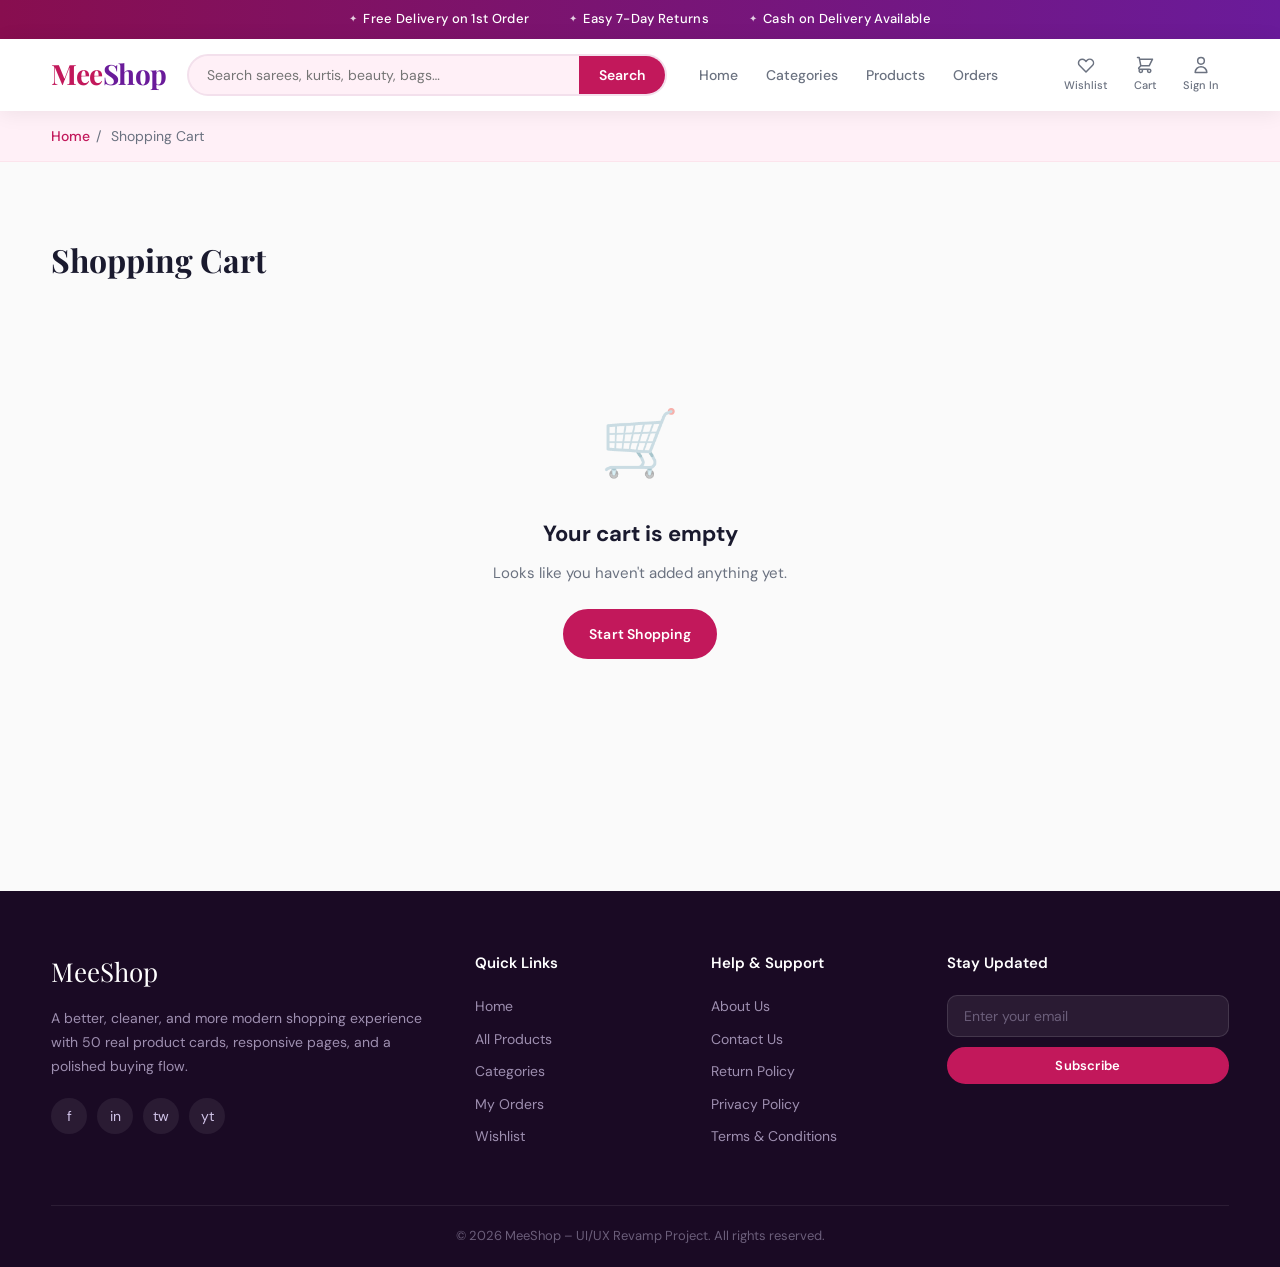
<file: cart.html>
<!DOCTYPE html>
<html lang="en">
<head>
  <meta charset="UTF-8"/>
  <meta name="viewport" content="width=device-width, initial-scale=1.0"/>
  <title>Cart – MeeShop</title>
  <link rel="stylesheet" href="css/style.css"/>
  <link rel="stylesheet" href="css/cart.css"/>
  <link rel="stylesheet" href="css/responsive.css"/>
</head>
<body>
<div id="nav-placeholder"></div>
<div id="bottom-nav-placeholder"></div>

<div class="breadcrumb"><div class="container"><p><a href="index.html">Home</a><span>/</span> Shopping Cart</p></div></div>

<section class="section">
  <div class="container">
    <h1 class="cart-title">Shopping Cart <span id="cartCountTitle"></span></h1>
    <div class="cart-layout" id="cartLayout">
      <div class="cart-items" id="cartItems"></div>
      <div class="cart-summary" id="cartSummary"></div>
    </div>
    <div class="empty-state" id="cartEmpty" style="display:none">
      <div class="empty-state-icon">🛒</div>
      <h3>Your cart is empty</h3>
      <p>Looks like you haven't added anything yet.</p>
      <a href="products.html" class="btn btn-primary">Start Shopping</a>
    </div>
  </div>
</section>

<div id="footer-placeholder"></div>
<script src="js/data.js"></script>
<script src="js/cart.js"></script>
</body>
</html>
</file>
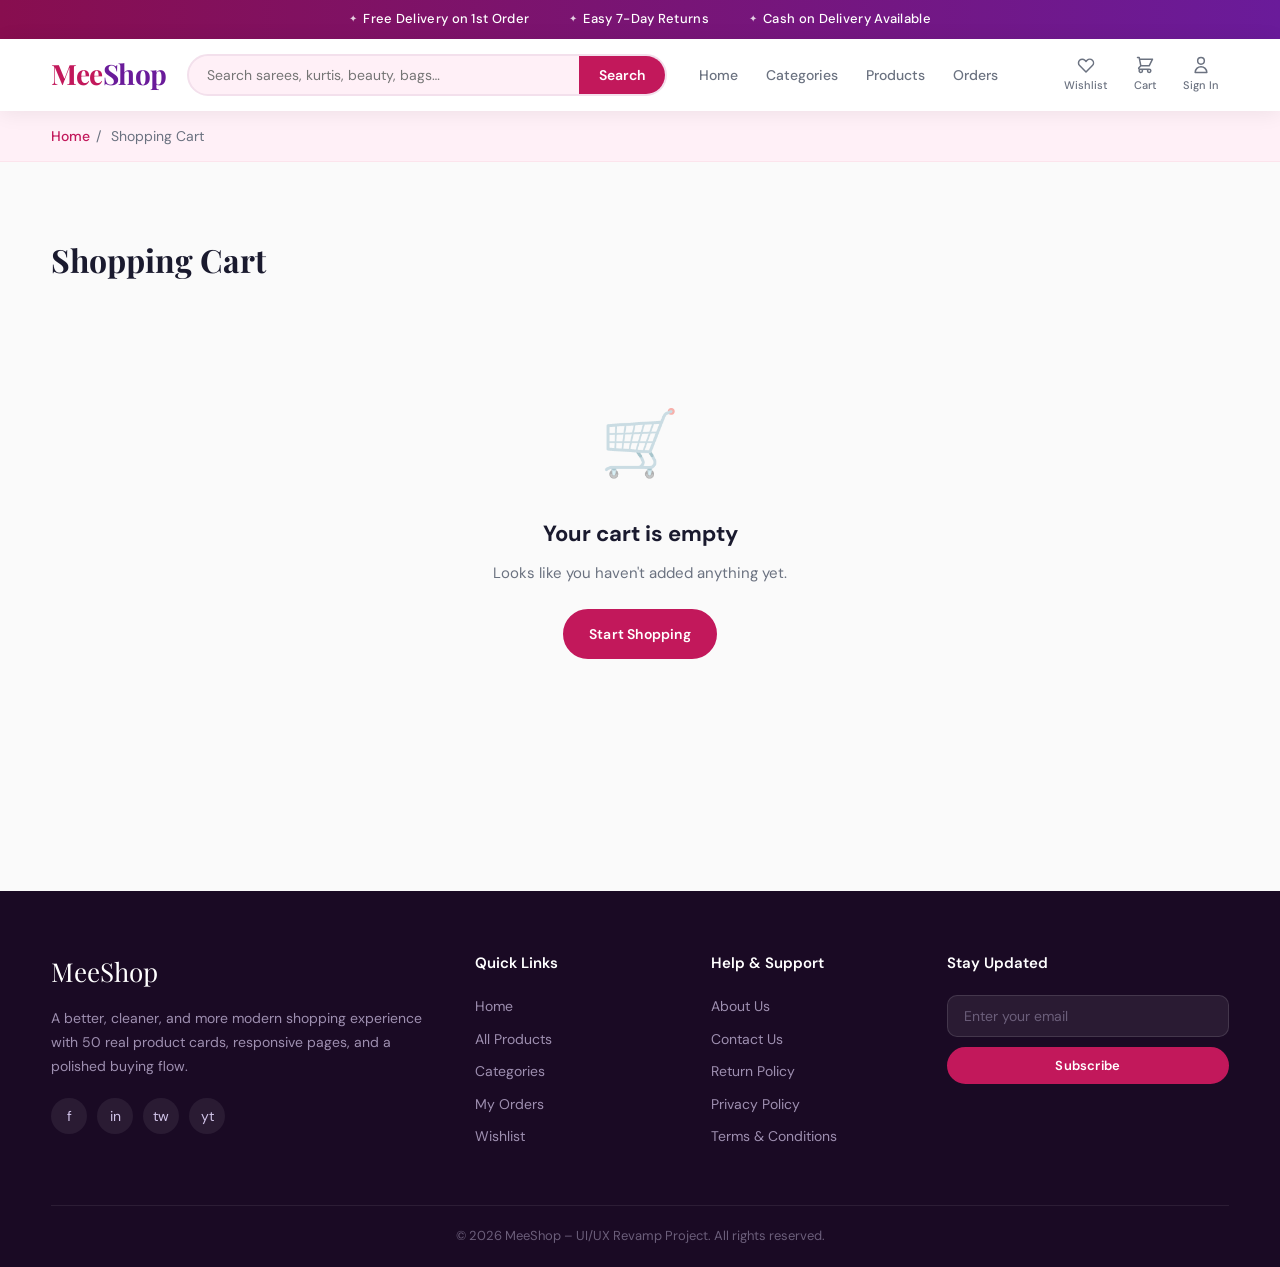
<file: checkout.html>
<!DOCTYPE html>
<html lang="en">
<head>
  <meta charset="UTF-8"/>
  <meta name="viewport" content="width=device-width, initial-scale=1.0"/>
  <title>Checkout – MeeShop</title>
  <link rel="stylesheet" href="css/style.css"/>
  <link rel="stylesheet" href="css/checkout.css"/>
  <link rel="stylesheet" href="css/responsive.css"/>
</head>
<body>
<div id="nav-placeholder"></div>

<div class="breadcrumb"><div class="container"><p><a href="index.html">Home</a><span>/</span><a href="cart.html">Cart</a><span>/</span>Checkout</p></div></div>

<section class="section">
  <div class="container">
    <div class="checkout-steps">
      <div class="step active"><span>1</span> Address</div>
      <div class="step-line"></div>
      <div class="step"><span>2</span> Payment</div>
      <div class="step-line"></div>
      <div class="step"><span>3</span> Confirm</div>
    </div>
    <div class="checkout-layout">
      <div class="checkout-form-wrap">
        <div class="card"><div class="card-body">
          <h3 class="form-section-title">📦 Delivery Address</h3>
          <div class="form-row">
            <div class="form-group"><label class="form-label">First Name *</label><input class="form-input" id="fname" placeholder="Priya"></div>
            <div class="form-group"><label class="form-label">Last Name *</label><input class="form-input" id="lname" placeholder="Shah"></div>
          </div>
          <div class="form-group"><label class="form-label">Mobile Number *</label><input class="form-input" id="phone" type="tel" placeholder="9876543210"></div>
          <div class="form-group"><label class="form-label">Email Address</label><input class="form-input" id="email" type="email" placeholder="priya@email.com"></div>
          <div class="form-group"><label class="form-label">Address Line 1 *</label><input class="form-input" id="addr1" placeholder="Flat / House No, Building"></div>
          <div class="form-group"><label class="form-label">Address Line 2</label><input class="form-input" id="addr2" placeholder="Street, Locality (optional)"></div>
          <div class="form-row">
            <div class="form-group"><label class="form-label">City *</label><input class="form-input" id="city" placeholder="Ahmedabad"></div>
            <div class="form-group"><label class="form-label">State *</label>
              <select class="form-select" id="state">
                <option value="">Select State</option>
                <option>Gujarat</option><option>Maharashtra</option><option>Rajasthan</option>
                <option>Delhi</option><option>Karnataka</option><option>Tamil Nadu</option>
                <option>Uttar Pradesh</option><option>West Bengal</option><option>Telangana</option>
              </select>
            </div>
          </div>
          <div class="form-group"><label class="form-label">PIN Code *</label><input class="form-input" id="pin" placeholder="380015" maxlength="6"></div>
        </div></div>
      </div>
      <div class="checkout-summary-wrap" id="checkoutSummary"></div>
    </div>
  </div>
</section>

<div id="footer-placeholder"></div>
<script src="js/data.js"></script>
<script src="js/checkout.js"></script>
</body>
</html>
</file>
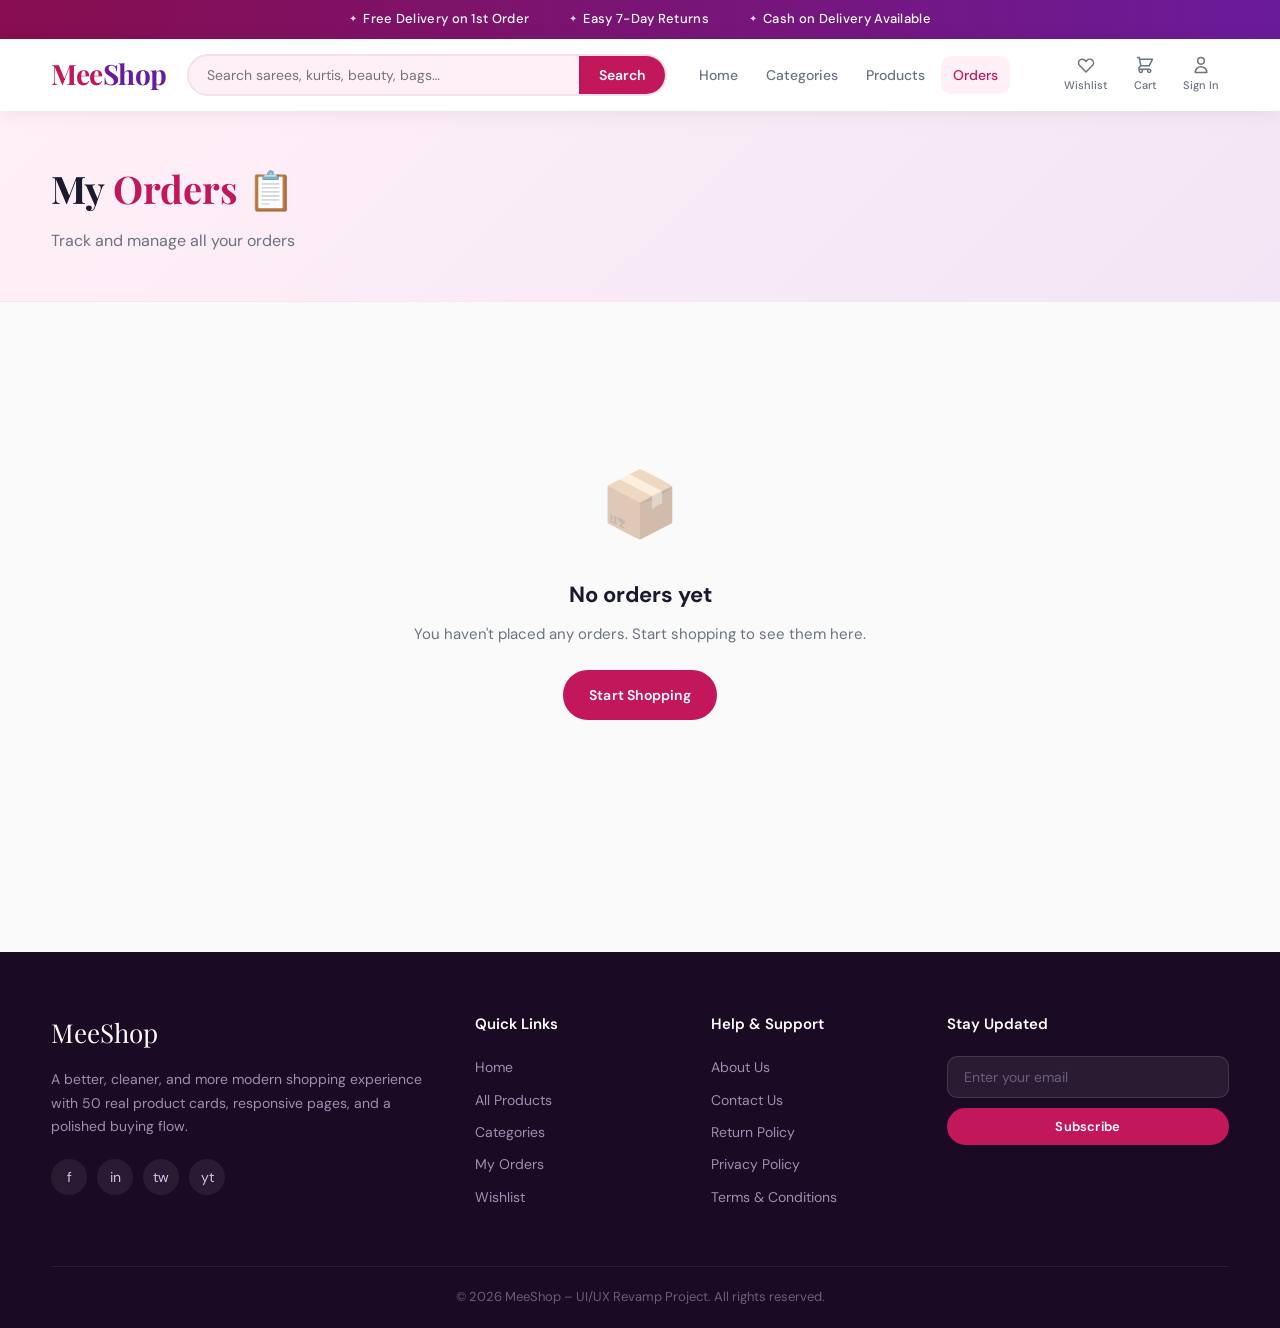
<file: orders.html>
<!DOCTYPE html>
<html lang="en">
<head>
  <meta charset="UTF-8"/>
  <meta name="viewport" content="width=device-width, initial-scale=1.0"/>
  <title>My Orders – MeeShop</title>
  <link rel="stylesheet" href="css/style.css"/>
  <link rel="stylesheet" href="css/orders.css"/>
  <link rel="stylesheet" href="css/responsive.css"/>
</head>
<body>
<div id="nav-placeholder"></div>
<div id="bottom-nav-placeholder"></div>

<div class="page-hero">
  <div class="container">
    <h1>My <span>Orders</span> 📋</h1>
    <p>Track and manage all your orders</p>
  </div>
</div>

<section class="section">
  <div class="container">
    <div id="ordersContainer"></div>
    <div class="empty-state" id="ordersEmpty" style="display:none">
      <div class="empty-state-icon">📦</div>
      <h3>No orders yet</h3>
      <p>You haven't placed any orders. Start shopping to see them here.</p>
      <a href="products.html" class="btn btn-primary">Start Shopping</a>
    </div>
  </div>
</section>

<div id="footer-placeholder"></div>
<script src="js/data.js"></script>
<script>
  document.addEventListener('DOMContentLoaded', () => {
    initNav('orders');
    const orders = getOrders();
    const container = document.getElementById('ordersContainer');
    const empty = document.getElementById('ordersEmpty');
    if (orders.length === 0) { empty.style.display='block'; return; }
    container.innerHTML = orders.map(o => `
      <div class="order-card">
        <div class="order-card-header">
          <div>
            <div class="order-id">Order #${o.id}</div>
            <div class="order-date">${o.date}</div>
          </div>
          <span class="badge badge-success">${o.status}</span>
        </div>
        <div class="order-items">
          ${(o.items||[]).slice(0,3).map(i=>`
            <div class="order-item">
              <img src="${i.image}" alt="${i.name}">
              <div>
                <div class="order-item-name">${i.name}</div>
                <div class="order-item-meta">Qty: ${i.qty} · ₹${(i.price*i.qty).toLocaleString()}</div>
              </div>
            </div>`).join('')}
          ${o.items.length>3?`<p style="font-size:13px;color:var(--text-muted);margin-top:8px">+${o.items.length-3} more items</p>`:''}
        </div>
        <div class="order-card-footer">
          <div class="order-total">Total: <strong>₹${(o.total||0).toLocaleString()}</strong></div>
          <div class="order-actions">
            <button class="btn btn-secondary btn-sm" onclick="showToast('Invoice download coming soon!','')">Download Invoice</button>
            <button class="btn btn-primary btn-sm" onclick="reorder(${JSON.stringify(o.items).replace(/"/g,'&quot;')})">Reorder</button>
          </div>
        </div>
      </div>`).join('');
  });

  function reorder(items) {
    items.forEach(i => addToCart(i.id, 1));
    showToast('Items added to cart! 🛒', 'success');
    setTimeout(() => window.location.href = 'cart.html', 1000);
  }
</script>
</body>
</html>
</file>
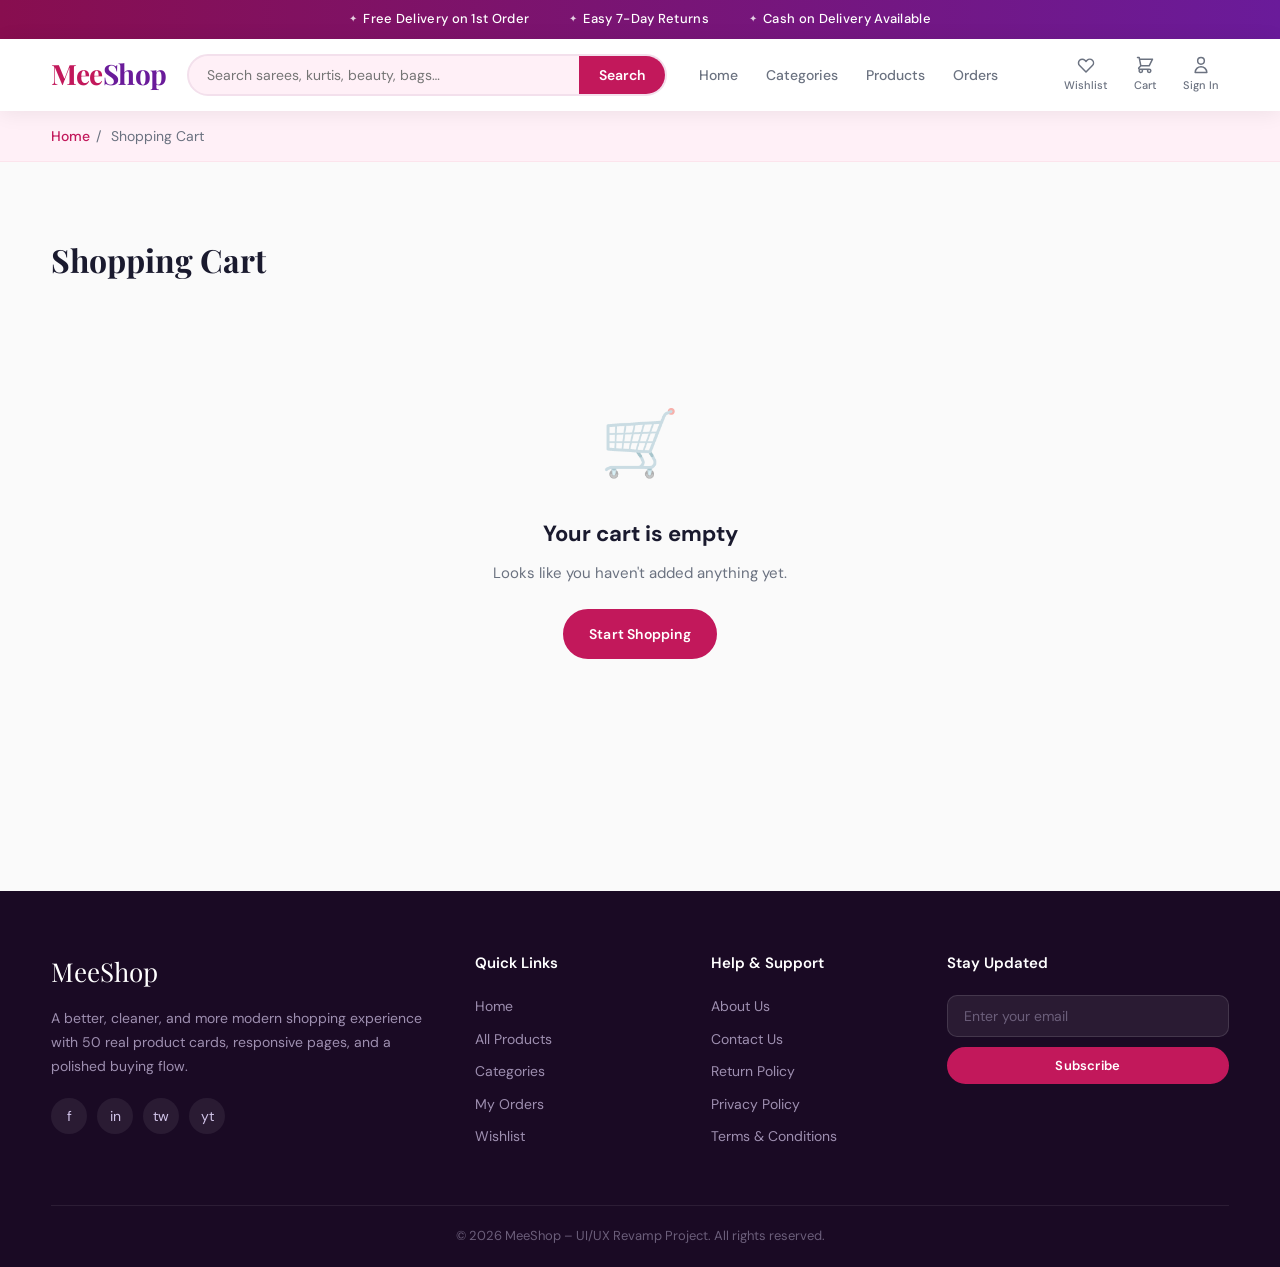
<file: payment.html>
<!DOCTYPE html>
<html lang="en">
<head>
  <meta charset="UTF-8"/>
  <meta name="viewport" content="width=device-width, initial-scale=1.0"/>
  <title>Payment – MeeShop</title>
  <link rel="stylesheet" href="css/style.css"/>
  <link rel="stylesheet" href="css/payment.css"/>
  <link rel="stylesheet" href="css/responsive.css"/>
</head>
<body>
<div id="nav-placeholder"></div>

<div class="breadcrumb"><div class="container"><p><a href="index.html">Home</a><span>/</span><a href="cart.html">Cart</a><span>/</span><a href="checkout.html">Checkout</a><span>/</span>Payment</p></div></div>

<section class="section">
  <div class="container">
    <div class="checkout-steps">
      <div class="step done"><span>✓</span> Address</div>
      <div class="step-line"></div>
      <div class="step active"><span>2</span> Payment</div>
      <div class="step-line"></div>
      <div class="step"><span>3</span> Confirm</div>
    </div>
    <div class="checkout-layout">
      <div>
        <div class="card">
          <div class="card-body">
            <h3 class="form-section-title">💳 Choose Payment Method</h3>
            <div class="payment-methods">
              <div class="pay-option active" data-method="upi" onclick="selectMethod(this)">
                <div class="pay-radio"></div>
                <div class="pay-icon">📱</div>
                <div><strong>UPI</strong><small>Google Pay, PhonePe, Paytm</small></div>
              </div>
              <div class="pay-option" data-method="card" onclick="selectMethod(this)">
                <div class="pay-radio"></div>
                <div class="pay-icon">💳</div>
                <div><strong>Credit / Debit Card</strong><small>Visa, Mastercard, RuPay</small></div>
              </div>
              <div class="pay-option" data-method="netbank" onclick="selectMethod(this)">
                <div class="pay-radio"></div>
                <div class="pay-icon">🏦</div>
                <div><strong>Net Banking</strong><small>All major banks</small></div>
              </div>
              <div class="pay-option" data-method="emi" onclick="selectMethod(this)">
                <div class="pay-radio"></div>
                <div class="pay-icon">📅</div>
                <div><strong>EMI</strong><small>No cost EMI available</small></div>
              </div>
              <div class="pay-option" data-method="cod" onclick="selectMethod(this)">
                <div class="pay-radio"></div>
                <div class="pay-icon">💵</div>
                <div><strong>Cash on Delivery</strong><small>Pay when your order arrives</small></div>
              </div>
            </div>

            <!-- UPI Form -->
            <div class="pay-form" id="form-upi">
              <div class="form-group"><label class="form-label">UPI ID</label><input class="form-input" id="upiId" placeholder="yourname@upi"></div>
              <p class="pay-hint">Supported: Google Pay, PhonePe, Paytm, BHIM</p>
            </div>
            <!-- Card Form -->
            <div class="pay-form" id="form-card" style="display:none">
              <div class="form-group"><label class="form-label">Card Number</label><input class="form-input" id="cardNum" placeholder="1234 5678 9012 3456" maxlength="19"></div>
              <div class="form-row">
                <div class="form-group"><label class="form-label">Expiry</label><input class="form-input" id="expiry" placeholder="MM/YY" maxlength="5"></div>
                <div class="form-group"><label class="form-label">CVV</label><input class="form-input" id="cvv" placeholder="123" maxlength="3" type="password"></div>
              </div>
              <div class="form-group"><label class="form-label">Name on Card</label><input class="form-input" id="cardName" placeholder="PRIYA SHAH"></div>
            </div>
            <!-- Net Banking -->
            <div class="pay-form" id="form-netbank" style="display:none">
              <div class="form-group"><label class="form-label">Select Bank</label>
                <select class="form-select" id="bankName">
                  <option>SBI</option><option>HDFC Bank</option><option>ICICI Bank</option>
                  <option>Axis Bank</option><option>Kotak Mahindra</option><option>PNB</option>
                </select>
              </div>
            </div>
            <!-- COD -->
            <div class="pay-form" id="form-cod" style="display:none">
              <div class="cod-info">
                <p>💵 Pay with cash when your order is delivered. No extra charges.</p>
                <div class="cod-note">⚠️ COD is available on orders below ₹5000</div>
              </div>
            </div>
          </div>
        </div>
      </div>
      <div id="paySummary"></div>
    </div>
  </div>
</section>

<div id="footer-placeholder"></div>
<script src="js/data.js"></script>
<script src="js/payment.js"></script>
</body>
</html>
</file>
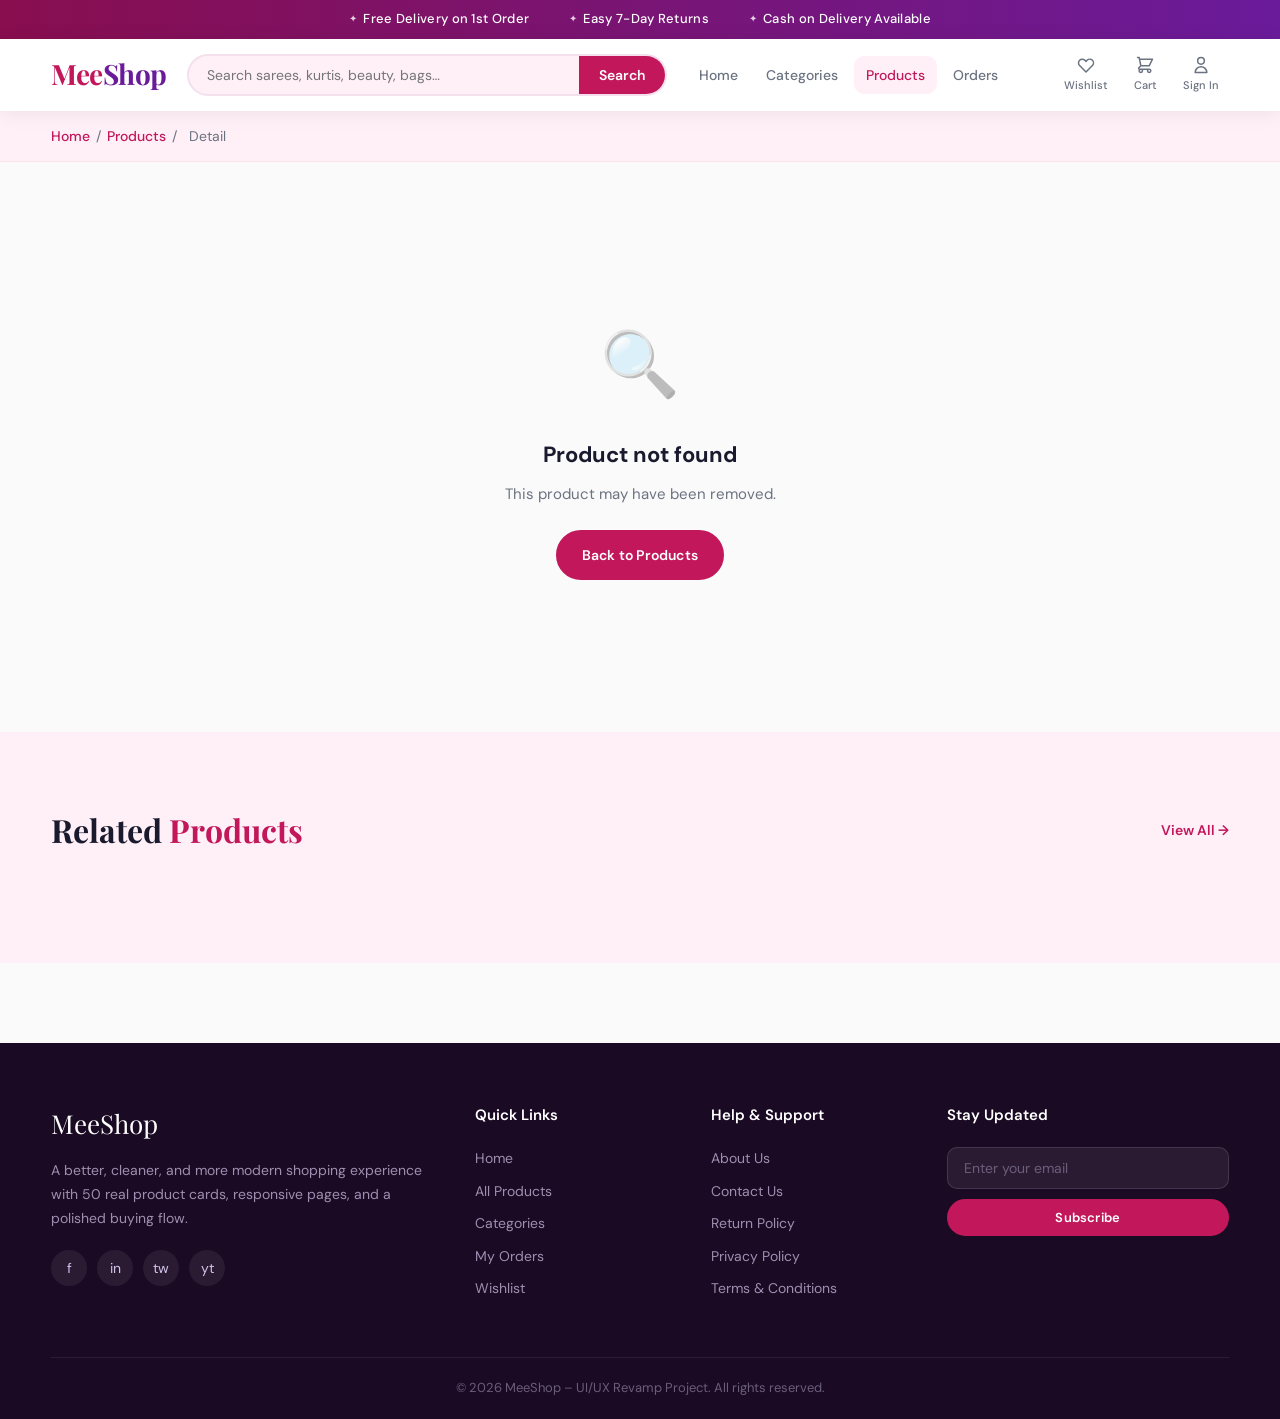
<file: product-detail.html>
<!DOCTYPE html>
<html lang="en">
<head>
  <meta charset="UTF-8"/>
  <meta name="viewport" content="width=device-width, initial-scale=1.0"/>
  <title>Product Detail – MeeShop</title>
  <link rel="stylesheet" href="css/style.css"/>
  <link rel="stylesheet" href="css/product-detail.css"/>
  <link rel="stylesheet" href="css/responsive.css"/>
</head>
<body>
<div id="nav-placeholder"></div>
<div id="bottom-nav-placeholder"></div>

<div class="breadcrumb">
  <div class="container"><p><a href="index.html">Home</a><span>/</span><a href="products.html">Products</a><span>/</span><span id="bcName">Detail</span></p></div>
</div>

<section class="section">
  <div class="container" id="pdContainer">
    <div class="spinner"></div>
  </div>
</section>

<section class="section" style="background:var(--bg-soft)">
  <div class="container">
    <div class="section-header"><h2>Related <span>Products</span></h2><a href="products.html">View All →</a></div>
    <div class="product-grid" id="relatedGrid"></div>
  </div>
</section>

<div id="footer-placeholder"></div>
<script src="js/data.js"></script>
<script src="js/product-detail.js"></script>
</body>
</html>
</file>
<file: css/style.css>
/* ===== MEESHOP - GLOBAL STYLES ===== */
@import url('https://fonts.googleapis.com/css2?family=Playfair+Display:wght@600;700&family=DM+Sans:wght@300;400;500;600;700&display=swap');

:root {
  --primary: #C2185B;
  --primary-dark: #880E4F;
  --primary-light: #F48FB1;
  --secondary: #6A1B9A;
  --secondary-light: #CE93D8;
  --accent: #FF6F00;
  --success: #2E7D32;
  --warning: #F57C00;
  --danger: #C62828;
  --bg: #FAFAFA;
  --bg-soft: #FFF0F7;
  --white: #FFFFFF;
  --text: #1A1A2E;
  --text-muted: #6B7280;
  --text-light: #9CA3AF;
  --border: #F3E0EC;
  --border-soft: #FCE4EC;
  --card-shadow: 0 2px 20px rgba(194,24,91,0.08);
  --card-shadow-hover: 0 8px 40px rgba(194,24,91,0.18);
  --radius: 16px;
  --radius-sm: 10px;
  --radius-lg: 24px;
  --nav-height: 72px;
}

* { margin: 0; padding: 0; box-sizing: border-box; }

html { scroll-behavior: smooth; }

body {
  font-family: 'DM Sans', sans-serif;
  background: var(--bg);
  color: var(--text);
  line-height: 1.6;
  min-height: 100vh;
}

/* ===== CONTAINER ===== */
.container {
  width: 92%;
  max-width: 1280px;
  margin: 0 auto;
}

/* ===== TOP ANNOUNCEMENT BAR ===== */
.top-bar {
  background: linear-gradient(90deg, var(--primary-dark), var(--secondary), var(--primary));
  background-size: 200% 100%;
  animation: gradientShift 6s ease infinite;
  color: white;
  font-size: 13px;
  padding: 9px 0;
  text-align: center;
  position: relative;
  overflow: hidden;
}
@keyframes gradientShift {
  0%,100% { background-position: 0% 50%; }
  50% { background-position: 100% 50%; }
}
.top-bar-content {
  display: flex;
  justify-content: center;
  gap: 40px;
  flex-wrap: wrap;
  align-items: center;
}
.top-bar-content span {
  display: flex;
  align-items: center;
  gap: 6px;
  font-weight: 500;
  letter-spacing: 0.3px;
}
.top-bar-content span::before {
  content: '✦';
  font-size: 10px;
  opacity: 0.8;
}

/* ===== HEADER / NAVBAR ===== */
.header {
  background: white;
  box-shadow: 0 2px 20px rgba(0,0,0,0.07);
  position: sticky;
  top: 0;
  z-index: 1000;
  transition: box-shadow 0.3s;
}
.header.scrolled { box-shadow: 0 4px 30px rgba(194,24,91,0.12); }

.navbar {
  display: flex;
  align-items: center;
  gap: 20px;
  padding: 14px 0;
  height: var(--nav-height);
}

.logo a {
  font-family: 'Playfair Display', serif;
  font-size: 28px;
  font-weight: 700;
  color: var(--primary);
  text-decoration: none;
  letter-spacing: -0.5px;
  white-space: nowrap;
}
.logo span { color: var(--secondary); }

.search-box {
  display: flex;
  flex: 1;
  max-width: 480px;
  background: var(--bg-soft);
  border: 2px solid var(--border);
  border-radius: 50px;
  overflow: hidden;
  transition: border-color 0.3s, box-shadow 0.3s;
}
.search-box:focus-within {
  border-color: var(--primary);
  box-shadow: 0 0 0 4px rgba(194,24,91,0.08);
}
.search-box input {
  flex: 1;
  padding: 10px 18px;
  border: none;
  background: transparent;
  font-family: 'DM Sans', sans-serif;
  font-size: 14px;
  color: var(--text);
  outline: none;
}
.search-box button {
  padding: 10px 20px;
  border: none;
  background: var(--primary);
  color: white;
  cursor: pointer;
  font-family: 'DM Sans', sans-serif;
  font-weight: 600;
  font-size: 14px;
  transition: background 0.2s;
}
.search-box button:hover { background: var(--primary-dark); }

.nav-links {
  display: flex;
  gap: 4px;
}
.nav-links a {
  text-decoration: none;
  color: var(--text-muted);
  font-weight: 500;
  font-size: 14px;
  padding: 8px 12px;
  border-radius: var(--radius-sm);
  transition: all 0.2s;
  white-space: nowrap;
}
.nav-links a:hover, .nav-links a.active {
  color: var(--primary);
  background: var(--bg-soft);
}

.nav-icons {
  display: flex;
  align-items: center;
  gap: 6px;
  margin-left: auto;
}
.nav-icon-btn {
  display: flex;
  flex-direction: column;
  align-items: center;
  text-decoration: none;
  color: var(--text-muted);
  font-size: 11px;
  font-weight: 500;
  padding: 6px 10px;
  border-radius: var(--radius-sm);
  transition: all 0.2s;
  position: relative;
  gap: 2px;
}
.nav-icon-btn:hover { color: var(--primary); background: var(--bg-soft); }
.nav-icon-btn svg { width: 20px; height: 20px; }
.nav-badge {
  position: absolute;
  top: 2px;
  right: 6px;
  background: var(--primary);
  color: white;
  font-size: 9px;
  font-weight: 700;
  width: 16px;
  height: 16px;
  border-radius: 50%;
  display: flex;
  align-items: center;
  justify-content: center;
  line-height: 1;
}

.menu-toggle {
  display: none;
  background: none;
  border: 2px solid var(--border);
  border-radius: var(--radius-sm);
  padding: 8px 10px;
  cursor: pointer;
  color: var(--text);
  font-size: 18px;
  transition: all 0.2s;
}
.menu-toggle:hover { border-color: var(--primary); color: var(--primary); }

/* ===== BUTTONS ===== */
.btn {
  display: inline-flex;
  align-items: center;
  justify-content: center;
  gap: 8px;
  padding: 12px 24px;
  border-radius: 50px;
  font-family: 'DM Sans', sans-serif;
  font-weight: 600;
  font-size: 14px;
  text-decoration: none;
  border: 2px solid transparent;
  cursor: pointer;
  transition: all 0.25s ease;
  white-space: nowrap;
  letter-spacing: 0.2px;
}
.btn-primary {
  background: var(--primary);
  color: white;
  border-color: var(--primary);
}
.btn-primary:hover {
  background: var(--primary-dark);
  border-color: var(--primary-dark);
  transform: translateY(-1px);
  box-shadow: 0 6px 20px rgba(194,24,91,0.3);
}
.btn-secondary {
  background: transparent;
  color: var(--primary);
  border-color: var(--primary);
}
.btn-secondary:hover {
  background: var(--primary);
  color: white;
  transform: translateY(-1px);
}
.btn-purple {
  background: var(--secondary);
  color: white;
  border-color: var(--secondary);
}
.btn-purple:hover {
  background: var(--primary-dark);
  border-color: var(--primary-dark);
  transform: translateY(-1px);
  box-shadow: 0 6px 20px rgba(106,27,154,0.3);
}
.btn-sm { padding: 8px 18px; font-size: 13px; }
.btn-lg { padding: 15px 32px; font-size: 16px; }
.btn-full { width: 100%; }

/* ===== SECTIONS ===== */
.section { padding: 72px 0; }
.section-sm { padding: 48px 0; }

.section-header {
  display: flex;
  justify-content: space-between;
  align-items: center;
  margin-bottom: 36px;
}
.section-header h2 {
  font-family: 'Playfair Display', serif;
  font-size: 32px;
  color: var(--text);
}
.section-header h2 span { color: var(--primary); }
.section-header a {
  text-decoration: none;
  color: var(--primary);
  font-weight: 600;
  font-size: 14px;
  display: flex;
  align-items: center;
  gap: 4px;
  transition: gap 0.2s;
}
.section-header a:hover { gap: 8px; }

/* ===== PRODUCT CARDS ===== */
.product-grid {
  display: grid;
  grid-template-columns: repeat(4, 1fr);
  gap: 24px;
}

.product-card {
  background: white;
  border-radius: var(--radius-lg);
  overflow: hidden;
  box-shadow: var(--card-shadow);
  transition: all 0.3s ease;
  cursor: pointer;
  position: relative;
}
.product-card:hover {
  transform: translateY(-6px);
  box-shadow: var(--card-shadow-hover);
}
.product-card-img {
  position: relative;
  overflow: hidden;
  background: var(--bg-soft);
}
.product-card-img img {
  width: 100%;
  height: 220px;
  object-fit: cover;
  display: block;
  transition: transform 0.4s ease;
}
.product-card:hover .product-card-img img { transform: scale(1.05); }

.product-card-badge {
  position: absolute;
  top: 12px;
  left: 12px;
  background: var(--primary);
  color: white;
  font-size: 11px;
  font-weight: 700;
  padding: 4px 10px;
  border-radius: 50px;
  letter-spacing: 0.3px;
}
.product-card-wish {
  position: absolute;
  top: 10px;
  right: 10px;
  background: white;
  border: none;
  width: 34px;
  height: 34px;
  border-radius: 50%;
  display: flex;
  align-items: center;
  justify-content: center;
  cursor: pointer;
  box-shadow: 0 2px 8px rgba(0,0,0,0.12);
  transition: all 0.2s;
  color: var(--text-light);
  font-size: 16px;
}
.product-card-wish:hover, .product-card-wish.active { color: var(--primary); transform: scale(1.1); }

.product-card-body { padding: 16px; }
.product-card-cat {
  font-size: 11px;
  color: var(--text-muted);
  text-transform: uppercase;
  letter-spacing: 0.8px;
  margin-bottom: 6px;
  font-weight: 600;
}
.product-card-name {
  font-size: 15px;
  font-weight: 600;
  color: var(--text);
  margin-bottom: 8px;
  line-height: 1.4;
  display: -webkit-box;
  -webkit-line-clamp: 2;
  -webkit-box-orient: vertical;
  overflow: hidden;
}
.product-card-rating {
  display: flex;
  align-items: center;
  gap: 5px;
  margin-bottom: 10px;
  font-size: 13px;
}
.stars { color: #FFB300; letter-spacing: 1px; }
.rating-count { color: var(--text-muted); font-size: 12px; }

.product-card-price {
  display: flex;
  align-items: center;
  gap: 8px;
  margin-bottom: 14px;
}
.price-now { font-size: 18px; font-weight: 700; color: var(--primary); }
.price-old { font-size: 13px; color: var(--text-muted); text-decoration: line-through; }
.price-off { font-size: 12px; color: var(--success); font-weight: 600; }

.product-card-btn {
  width: 100%;
  padding: 10px;
  border: none;
  background: var(--bg-soft);
  color: var(--primary);
  border: 1.5px solid var(--border);
  border-radius: var(--radius-sm);
  font-family: 'DM Sans', sans-serif;
  font-weight: 600;
  font-size: 13px;
  cursor: pointer;
  transition: all 0.2s;
}
.product-card-btn:hover { background: var(--primary); color: white; border-color: var(--primary); }

/* ===== FOOTER ===== */
.footer {
  background: #1A0A24;
  color: #D1C4E9;
  padding: 60px 0 0;
  margin-top: 80px;
}
.footer-grid {
  display: grid;
  grid-template-columns: 2fr 1fr 1fr 1.5fr;
  gap: 48px;
  padding-bottom: 48px;
  border-bottom: 1px solid rgba(255,255,255,0.08);
}
.footer-brand .logo-text {
  font-family: 'Playfair Display', serif;
  font-size: 26px;
  color: white;
  margin-bottom: 14px;
  display: block;
}
.footer-brand p { font-size: 14px; line-height: 1.7; color: #9E8FB0; margin-bottom: 20px; }
.social-links { display: flex; gap: 10px; }
.social-link {
  width: 36px;
  height: 36px;
  background: rgba(255,255,255,0.07);
  border-radius: 50%;
  display: flex;
  align-items: center;
  justify-content: center;
  text-decoration: none;
  color: #D1C4E9;
  font-size: 14px;
  transition: all 0.2s;
}
.social-link:hover { background: var(--primary); color: white; transform: translateY(-2px); }
.footer-col h4 {
  color: white;
  font-weight: 600;
  margin-bottom: 20px;
  font-size: 15px;
}
.footer-col a {
  display: block;
  color: #9E8FB0;
  text-decoration: none;
  font-size: 14px;
  margin-bottom: 10px;
  transition: color 0.2s;
}
.footer-col a:hover { color: var(--primary-light); }
.footer-newsletter input {
  width: 100%;
  padding: 11px 16px;
  background: rgba(255,255,255,0.07);
  border: 1px solid rgba(255,255,255,0.12);
  border-radius: var(--radius-sm);
  color: white;
  font-family: 'DM Sans', sans-serif;
  font-size: 14px;
  margin-bottom: 10px;
  outline: none;
  transition: border-color 0.2s;
}
.footer-newsletter input::placeholder { color: #6B5E7A; }
.footer-newsletter input:focus { border-color: var(--primary-light); }
.footer-bottom {
  padding: 20px 0;
  text-align: center;
  color: #6B5E7A;
  font-size: 13px;
}

/* ===== BREADCRUMB ===== */
.breadcrumb {
  background: var(--bg-soft);
  padding: 14px 0;
  border-bottom: 1px solid var(--border-soft);
}
.breadcrumb p { font-size: 14px; color: var(--text-muted); }
.breadcrumb a { color: var(--primary); text-decoration: none; font-weight: 500; }
.breadcrumb a:hover { text-decoration: underline; }
.breadcrumb span { color: var(--text-muted); margin: 0 6px; }

/* ===== EMPTY STATE ===== */
.empty-state {
  text-align: center;
  padding: 80px 20px;
  color: var(--text-muted);
}
.empty-state-icon { font-size: 64px; margin-bottom: 20px; opacity: 0.4; }
.empty-state h3 { font-size: 22px; color: var(--text); margin-bottom: 10px; }
.empty-state p { margin-bottom: 24px; font-size: 15px; }

/* ===== TOAST NOTIFICATION ===== */
.toast-container {
  position: fixed;
  bottom: 24px;
  right: 24px;
  z-index: 9999;
  display: flex;
  flex-direction: column;
  gap: 10px;
}
.toast {
  background: #1A0A24;
  color: white;
  padding: 14px 20px;
  border-radius: var(--radius);
  font-size: 14px;
  font-weight: 500;
  box-shadow: 0 8px 30px rgba(0,0,0,0.3);
  display: flex;
  align-items: center;
  gap: 10px;
  animation: slideUp 0.3s ease;
  min-width: 260px;
  border-left: 4px solid var(--primary);
}
.toast.success { border-color: var(--success); }
.toast.error { border-color: var(--danger); }
@keyframes slideUp { from { opacity:0; transform:translateY(20px); } to { opacity:1; transform:translateY(0); } }

/* ===== MOBILE MENU OVERLAY ===== */
.mobile-menu {
  display: none;
  position: fixed;
  inset: 0;
  background: rgba(0,0,0,0.5);
  z-index: 999;
}
.mobile-menu.open { display: block; }
.mobile-menu-panel {
  position: absolute;
  top: 0;
  left: 0;
  width: 280px;
  height: 100%;
  background: white;
  padding: 24px;
  overflow-y: auto;
  animation: slideFromLeft 0.3s ease;
}
@keyframes slideFromLeft { from { transform: translateX(-100%); } to { transform: translateX(0); } }
.mobile-menu-header {
  display: flex;
  justify-content: space-between;
  align-items: center;
  margin-bottom: 30px;
}
.mobile-menu-close {
  background: none;
  border: none;
  font-size: 22px;
  cursor: pointer;
  color: var(--text-muted);
}
.mobile-nav-link {
  display: flex;
  align-items: center;
  gap: 12px;
  padding: 14px 0;
  border-bottom: 1px solid var(--border-soft);
  text-decoration: none;
  color: var(--text);
  font-weight: 500;
  font-size: 15px;
  transition: color 0.2s;
}
.mobile-nav-link:hover { color: var(--primary); }
.mobile-nav-link svg { width: 18px; height: 18px; color: var(--text-muted); }

/* ===== STICKY BOTTOM NAV (MOBILE) ===== */
.bottom-nav {
  display: none;
  position: fixed;
  bottom: 0;
  left: 0;
  right: 0;
  background: white;
  box-shadow: 0 -4px 20px rgba(0,0,0,0.1);
  z-index: 990;
  padding: 8px 0 calc(8px + env(safe-area-inset-bottom));
}
.bottom-nav-items {
  display: flex;
  justify-content: space-around;
}
.bottom-nav-item {
  display: flex;
  flex-direction: column;
  align-items: center;
  text-decoration: none;
  color: var(--text-muted);
  font-size: 10px;
  font-weight: 500;
  gap: 3px;
  padding: 4px 12px;
  border-radius: var(--radius-sm);
  transition: all 0.2s;
  position: relative;
}
.bottom-nav-item svg { width: 22px; height: 22px; }
.bottom-nav-item.active, .bottom-nav-item:hover { color: var(--primary); }
.bottom-nav-badge {
  position: absolute;
  top: 0;
  right: 6px;
  background: var(--primary);
  color: white;
  font-size: 9px;
  font-weight: 700;
  width: 15px;
  height: 15px;
  border-radius: 50%;
  display: flex;
  align-items: center;
  justify-content: center;
}

/* ===== PAGE HERO ===== */
.page-hero {
  background: linear-gradient(135deg, var(--bg-soft) 0%, #F3E5F5 100%);
  padding: 48px 0;
  border-bottom: 1px solid var(--border-soft);
}
.page-hero h1 {
  font-family: 'Playfair Display', serif;
  font-size: 38px;
  color: var(--text);
  margin-bottom: 8px;
}
.page-hero h1 span { color: var(--primary); }
.page-hero p { color: var(--text-muted); font-size: 16px; }

/* ===== FORM STYLES ===== */
.form-group { margin-bottom: 20px; }
.form-label { display: block; font-weight: 600; font-size: 14px; color: var(--text); margin-bottom: 8px; }
.form-input {
  width: 100%;
  padding: 13px 16px;
  border: 2px solid var(--border);
  border-radius: var(--radius-sm);
  font-family: 'DM Sans', sans-serif;
  font-size: 14px;
  color: var(--text);
  background: white;
  outline: none;
  transition: border-color 0.2s, box-shadow 0.2s;
}
.form-input:focus {
  border-color: var(--primary);
  box-shadow: 0 0 0 4px rgba(194,24,91,0.08);
}
.form-input::placeholder { color: var(--text-light); }
.form-select {
  width: 100%;
  padding: 13px 16px;
  border: 2px solid var(--border);
  border-radius: var(--radius-sm);
  font-family: 'DM Sans', sans-serif;
  font-size: 14px;
  color: var(--text);
  background: white;
  outline: none;
  cursor: pointer;
  transition: border-color 0.2s;
  appearance: none;
  background-image: url("data:image/svg+xml,%3Csvg xmlns='http://www.w3.org/2000/svg' width='12' height='8' viewBox='0 0 12 8'%3E%3Cpath fill='%236B7280' d='M1 1l5 5 5-5'/%3E%3C/svg%3E");
  background-repeat: no-repeat;
  background-position: right 14px center;
}
.form-select:focus { border-color: var(--primary); }

/* ===== CARD ===== */
.card {
  background: white;
  border-radius: var(--radius-lg);
  box-shadow: var(--card-shadow);
  overflow: hidden;
}
.card-body { padding: 28px; }

/* ===== BADGES ===== */
.badge {
  display: inline-flex;
  align-items: center;
  padding: 4px 12px;
  border-radius: 50px;
  font-size: 12px;
  font-weight: 600;
  letter-spacing: 0.3px;
}
.badge-primary { background: var(--bg-soft); color: var(--primary); }
.badge-success { background: #E8F5E9; color: var(--success); }
.badge-warning { background: #FFF3E0; color: var(--warning); }
.badge-danger { background: #FFEBEE; color: var(--danger); }

/* ===== DIVIDER ===== */
.divider { height: 1px; background: var(--border-soft); margin: 20px 0; }

/* ===== LOADING SPINNER ===== */
.spinner {
  width: 40px;
  height: 40px;
  border: 3px solid var(--border);
  border-top-color: var(--primary);
  border-radius: 50%;
  animation: spin 0.8s linear infinite;
  margin: 40px auto;
}
@keyframes spin { to { transform: rotate(360deg); } }
</file>
<file: css/cart.css>
/* cart.css */
.cart-title { font-family:'Playfair Display',serif; font-size:32px; margin-bottom:28px; }
.cart-title span { color:var(--primary); font-size:20px; }
.cart-layout { display:grid; grid-template-columns:1fr 360px; gap:28px; align-items:start; }
.cart-item { display:flex; gap:18px; background:white; border-radius:var(--radius-lg); padding:18px; box-shadow:var(--card-shadow); margin-bottom:16px; }
.cart-item-img { width:100px; height:110px; object-fit:cover; border-radius:var(--radius); flex-shrink:0; }
.cart-item-info { flex:1; }
.cart-item-name { font-weight:600; font-size:16px; margin-bottom:4px; }
.cart-item-cat { font-size:12px; color:var(--text-muted); margin-bottom:10px; }
.cart-item-price { font-size:18px; font-weight:700; color:var(--primary); }
.cart-item-old { font-size:13px; color:var(--text-muted); text-decoration:line-through; margin-left:8px; }
.cart-item-controls { display:flex; align-items:center; gap:10px; margin-top:12px; }
.qty-ctrl { display:flex; align-items:center; gap:8px; background:var(--bg-soft); border-radius:var(--radius-sm); padding:4px 10px; }
.qty-ctrl button { background:none; border:none; font-size:20px; cursor:pointer; color:var(--text-muted); line-height:1; width:24px; text-align:center; transition:color 0.2s; }
.qty-ctrl button:hover { color:var(--primary); }
.qty-ctrl span { font-weight:700; min-width:20px; text-align:center; }
.cart-remove { background:none; border:none; color:var(--text-muted); cursor:pointer; font-size:13px; transition:color 0.2s; }
.cart-remove:hover { color:var(--danger); }

.cart-summary { background:white; border-radius:var(--radius-lg); padding:24px; box-shadow:var(--card-shadow); position:sticky; top:calc(var(--nav-height)+16px); }
.cart-summary h3 { font-size:20px; font-weight:700; margin-bottom:20px; color:var(--text); }
.summary-row { display:flex; justify-content:space-between; margin-bottom:12px; font-size:14px; color:var(--text-muted); }
.summary-row.total { font-size:18px; font-weight:700; color:var(--text); border-top:1px solid var(--border-soft); padding-top:12px; margin-top:4px; }
.summary-row.savings { color:var(--success); font-weight:600; }
.checkout-btn { margin-top:20px; width:100%; padding:15px; font-size:16px; }
.cart-promo { margin-top:14px; display:flex; gap:8px; }
.cart-promo input { flex:1; padding:10px 14px; border:1.5px solid var(--border); border-radius:var(--radius-sm); font-size:13px; outline:none; }
.cart-promo button { padding:10px 16px; background:var(--bg-soft); border:1.5px solid var(--border); border-radius:var(--radius-sm); cursor:pointer; font-weight:600; font-size:13px; transition:all 0.2s; }
.cart-promo button:hover { background:var(--primary); color:white; border-color:var(--primary); }

@media(max-width:1024px){ .cart-layout { grid-template-columns:1fr; } .cart-summary { position:static; } }
@media(max-width:768px){ .cart-item { flex-wrap:wrap; } .cart-item-img { width:80px; height:90px; } .cart-title { font-size:24px; } }
</file>
<file: css/responsive.css>
/* ===== RESPONSIVE CSS ===== */

/* Large Desktop */
@media (max-width: 1200px) {
  .product-grid { grid-template-columns: repeat(3, 1fr); }
  .footer-grid { grid-template-columns: 1.5fr 1fr 1fr; }
  .footer-grid .footer-col:last-child { grid-column: 1 / -1; }
}

/* Tablet */
@media (max-width: 1024px) {
  .nav-links { display: none; }
  .search-box { max-width: 340px; }
  .product-grid { grid-template-columns: repeat(2, 1fr); gap: 16px; }
  .footer-grid { grid-template-columns: 1fr 1fr; gap: 32px; }
  .footer-grid .footer-brand { grid-column: 1 / -1; }
  .page-hero h1 { font-size: 30px; }
}

/* Small Tablet / Large Phone */
@media (max-width: 768px) {
  :root { --nav-height: 60px; }

  .top-bar-content { gap: 14px; font-size: 11px; }

  .navbar { height: var(--nav-height); gap: 12px; }
  .logo a { font-size: 22px; }
  .search-box { max-width: none; flex: 1; }
  .search-box input { padding: 8px 14px; font-size: 13px; }
  .search-box button { padding: 8px 14px; font-size: 13px; }
  .nav-icons { display: none; }
  .menu-toggle { display: flex; align-items: center; }

  .bottom-nav { display: block; }
  body { padding-bottom: 70px; }

  .section { padding: 48px 0; }
  .section-header h2 { font-size: 24px; }
  .section-header { margin-bottom: 24px; }

  .product-grid { grid-template-columns: repeat(2, 1fr); gap: 12px; }
  .product-card-img img { height: 160px; }
  .product-card-body { padding: 12px; }
  .product-card-name { font-size: 13px; }
  .price-now { font-size: 15px; }

  .footer { margin-top: 40px; padding-top: 40px; }
  .footer-grid { grid-template-columns: 1fr; gap: 28px; padding-bottom: 32px; }

  .page-hero { padding: 32px 0; }
  .page-hero h1 { font-size: 26px; }

  .toast-container { left: 16px; right: 16px; bottom: 80px; }
  .toast { min-width: auto; }
}

/* Phone */
@media (max-width: 480px) {
  .container { width: 95%; }
  .top-bar-content span:not(:first-child) { display: none; }
  .product-grid { grid-template-columns: repeat(2, 1fr); gap: 10px; }
  .product-card-img img { height: 140px; }
  .btn-lg { padding: 13px 24px; font-size: 15px; }
  .section-header { flex-direction: column; align-items: flex-start; gap: 10px; }
}
</file>
<file: css/checkout.css>
/* checkout.css */
.checkout-steps { display:flex; align-items:center; justify-content:center; gap:0; margin-bottom:36px; }
.step { display:flex; align-items:center; gap:8px; font-size:14px; font-weight:600; color:var(--text-muted); }
.step.active { color:var(--primary); }
.step.done { color:var(--success); }
.step span { width:32px; height:32px; border-radius:50%; border:2px solid currentColor; display:flex; align-items:center; justify-content:center; font-size:14px; }
.step.active span { background:var(--primary); color:white; border-color:var(--primary); }
.step.done span { background:var(--success); color:white; border-color:var(--success); }
.step-line { flex:1; height:2px; background:var(--border); margin:0 12px; max-width:80px; }
.checkout-layout { display:grid; grid-template-columns:1fr 360px; gap:28px; align-items:start; }
.form-section-title { font-size:18px; font-weight:700; margin-bottom:20px; color:var(--text); }
.form-row { display:grid; grid-template-columns:1fr 1fr; gap:16px; }

/* summary */
.co-summary { background:white; border-radius:var(--radius-lg); padding:24px; box-shadow:var(--card-shadow); position:sticky; top:calc(var(--nav-height)+16px); }
.co-summary h3 { font-size:18px; font-weight:700; margin-bottom:18px; }
.co-item { display:flex; gap:12px; margin-bottom:14px; padding-bottom:14px; border-bottom:1px solid var(--border-soft); }
.co-item:last-of-type { border:none; }
.co-item img { width:56px; height:60px; object-fit:cover; border-radius:var(--radius-sm); }
.co-item-info { flex:1; }
.co-item-name { font-size:13px; font-weight:600; color:var(--text); margin-bottom:3px; }
.co-item-price { font-size:14px; font-weight:700; color:var(--primary); }
.co-item-qty { font-size:12px; color:var(--text-muted); }
.co-row { display:flex; justify-content:space-between; font-size:14px; color:var(--text-muted); margin-bottom:10px; }
.co-row.total { font-size:17px; font-weight:700; color:var(--text); border-top:1px solid var(--border-soft); padding-top:10px; }
.proceed-btn { width:100%; margin-top:18px; padding:14px; font-size:15px; }
@media(max-width:1024px){ .checkout-layout{grid-template-columns:1fr;} .co-summary{position:static;} }
@media(max-width:768px){ .form-row{grid-template-columns:1fr;} .checkout-steps{gap:4px;} .step-line{max-width:40px;} }
</file>
<file: css/orders.css>
/* orders.css */
.order-card { background:white; border-radius:var(--radius-lg); box-shadow:var(--card-shadow); margin-bottom:20px; overflow:hidden; }
.order-card-header { display:flex; justify-content:space-between; align-items:center; padding:18px 24px; border-bottom:1px solid var(--border-soft); background:var(--bg-soft); }
.order-id { font-size:16px; font-weight:700; color:var(--text); }
.order-date { font-size:13px; color:var(--text-muted); margin-top:2px; }
.order-items { padding:18px 24px; display:flex; flex-direction:column; gap:14px; }
.order-item { display:flex; gap:14px; align-items:center; }
.order-item img { width:56px; height:60px; object-fit:cover; border-radius:var(--radius-sm); flex-shrink:0; }
.order-item-name { font-size:14px; font-weight:600; color:var(--text); margin-bottom:4px; }
.order-item-meta { font-size:13px; color:var(--text-muted); }
.order-card-footer { padding:16px 24px; border-top:1px solid var(--border-soft); display:flex; justify-content:space-between; align-items:center; flex-wrap:wrap; gap:12px; }
.order-total { font-size:15px; color:var(--text-muted); }
.order-total strong { color:var(--primary); font-size:17px; }
.order-actions { display:flex; gap:10px; }
@media(max-width:768px){ .order-card-footer{flex-direction:column;align-items:flex-start;} .order-card-header{flex-wrap:wrap;gap:8px;} }
</file>
<file: css/payment.css>
/* payment.css */
.payment-methods { display:flex; flex-direction:column; gap:10px; margin-bottom:24px; }
.pay-option { display:flex; align-items:center; gap:14px; padding:16px; border:2px solid var(--border); border-radius:var(--radius); cursor:pointer; transition:all 0.2s; }
.pay-option:hover { border-color:var(--primary-light); }
.pay-option.active { border-color:var(--primary); background:var(--bg-soft); }
.pay-radio { width:18px; height:18px; border-radius:50%; border:2px solid var(--border); flex-shrink:0; transition:all 0.2s; position:relative; }
.pay-option.active .pay-radio { border-color:var(--primary); background:var(--primary); }
.pay-option.active .pay-radio::after { content:''; position:absolute; width:6px; height:6px; background:white; border-radius:50%; top:50%; left:50%; transform:translate(-50%,-50%); }
.pay-icon { font-size:24px; }
.pay-option strong { display:block; font-size:15px; color:var(--text); }
.pay-option small { font-size:12px; color:var(--text-muted); }
.pay-form { border-top:1px solid var(--border-soft); padding-top:20px; }
.pay-hint { font-size:12px; color:var(--text-muted); margin-top:-8px; }
.form-row { display:grid; grid-template-columns:1fr 1fr; gap:16px; }
.cod-info { background:var(--bg-soft); border-radius:var(--radius); padding:20px; }
.cod-info p { font-size:15px; color:var(--text); margin-bottom:12px; }
.cod-note { font-size:13px; color:var(--warning); background:#FFF3E0; padding:10px 14px; border-radius:var(--radius-sm); }

.pay-summary { background:white; border-radius:var(--radius-lg); padding:24px; box-shadow:var(--card-shadow); position:sticky; top:calc(var(--nav-height)+16px); }
.pay-summary h3 { font-size:18px; font-weight:700; margin-bottom:18px; }
.pay-row { display:flex; justify-content:space-between; font-size:14px; color:var(--text-muted); margin-bottom:10px; }
.pay-row.total { font-size:17px; font-weight:700; color:var(--text); border-top:1px solid var(--border-soft); padding-top:10px; }
.pay-addr { background:var(--bg-soft); border-radius:var(--radius-sm); padding:14px; margin-bottom:18px; font-size:13px; line-height:1.7; }
.pay-addr strong { font-size:14px; display:block; margin-bottom:4px; }
.pay-now-btn { width:100%; padding:14px; font-size:15px; margin-top:16px; }

@media(max-width:1024px){ .pay-summary{position:static;} }
@media(max-width:768px){ .form-row{grid-template-columns:1fr;} }
</file>
<file: css/product-detail.css>
/* product-detail.css */
.pd-wrap { display: grid; grid-template-columns: 1fr 1fr; gap: 48px; align-items: start; }
.pd-gallery { position: sticky; top: calc(var(--nav-height) + 20px); }
.pd-main-img { border-radius: var(--radius-lg); overflow: hidden; background: var(--bg-soft); margin-bottom: 14px; box-shadow: var(--card-shadow); }
.pd-main-img img { width:100%; height: 520px; object-fit: cover; display: block; }

.pd-info {}
.pd-cat { display: inline-flex; align-items: center; padding: 5px 12px; background: var(--bg-soft); color: var(--primary); border-radius: 50px; font-size: 12px; font-weight: 700; text-transform: uppercase; letter-spacing: 0.8px; margin-bottom: 14px; }
.pd-name { font-family: 'Playfair Display', serif; font-size: 34px; line-height: 1.25; color: var(--text); margin-bottom: 14px; }
.pd-rating { display: flex; align-items: center; gap: 10px; margin-bottom: 18px; }
.pd-rating .stars { font-size: 18px; color: #FFB300; }
.pd-rating span { font-size: 14px; color: var(--text-muted); }
.pd-price-row { display: flex; align-items: center; gap: 14px; margin-bottom: 20px; flex-wrap: wrap; }
.pd-price { font-size: 36px; font-weight: 700; color: var(--primary); }
.pd-old-price { font-size: 18px; color: var(--text-muted); text-decoration: line-through; }
.pd-off { background: #E8F5E9; color: var(--success); padding: 4px 12px; border-radius: 50px; font-size: 13px; font-weight: 700; }
.pd-desc { font-size: 15px; color: var(--text-muted); line-height: 1.8; margin-bottom: 22px; }
.pd-highlights { margin-bottom: 24px; }
.pd-highlights h4 { font-size: 15px; font-weight: 700; color: var(--text); margin-bottom: 12px; }
.pd-highlights ul { list-style: none; padding: 0; display: flex; flex-direction: column; gap: 8px; }
.pd-highlights li { display: flex; align-items: center; gap: 8px; font-size: 14px; color: var(--text-muted); }
.pd-highlights li::before { content: '✓'; color: var(--success); font-weight: 700; font-size: 14px; }
.pd-qty { display: flex; align-items: center; gap: 12px; margin-bottom: 24px; }
.pd-qty label { font-weight: 600; font-size: 14px; }
.qty-btn { width: 34px; height: 34px; border: 1.5px solid var(--border); background: white; border-radius: 8px; font-size: 18px; cursor: pointer; display: flex; align-items: center; justify-content: center; transition: all 0.2s; }
.qty-btn:hover { border-color: var(--primary); color: var(--primary); }
.qty-val { font-size: 16px; font-weight: 700; min-width: 24px; text-align: center; }
.pd-actions { display: flex; gap: 12px; flex-wrap: wrap; margin-bottom: 24px; }
.pd-actions .btn { flex: 1; min-width: 140px; }
.pd-trust { display: flex; gap: 16px; flex-wrap: wrap; }
.pd-trust-item { display: flex; align-items: center; gap: 6px; font-size: 12px; color: var(--text-muted); }

@media(max-width:1024px) { .pd-wrap { grid-template-columns: 1fr; } .pd-gallery { position: static; } .pd-main-img img { height:380px; } .pd-name { font-size:26px; } .pd-price { font-size:28px; } }
@media(max-width:768px) { .pd-main-img img { height:300px; } .pd-name { font-size:22px; } .pd-price { font-size:24px; } .pd-actions { flex-direction: column; } }
</file>
